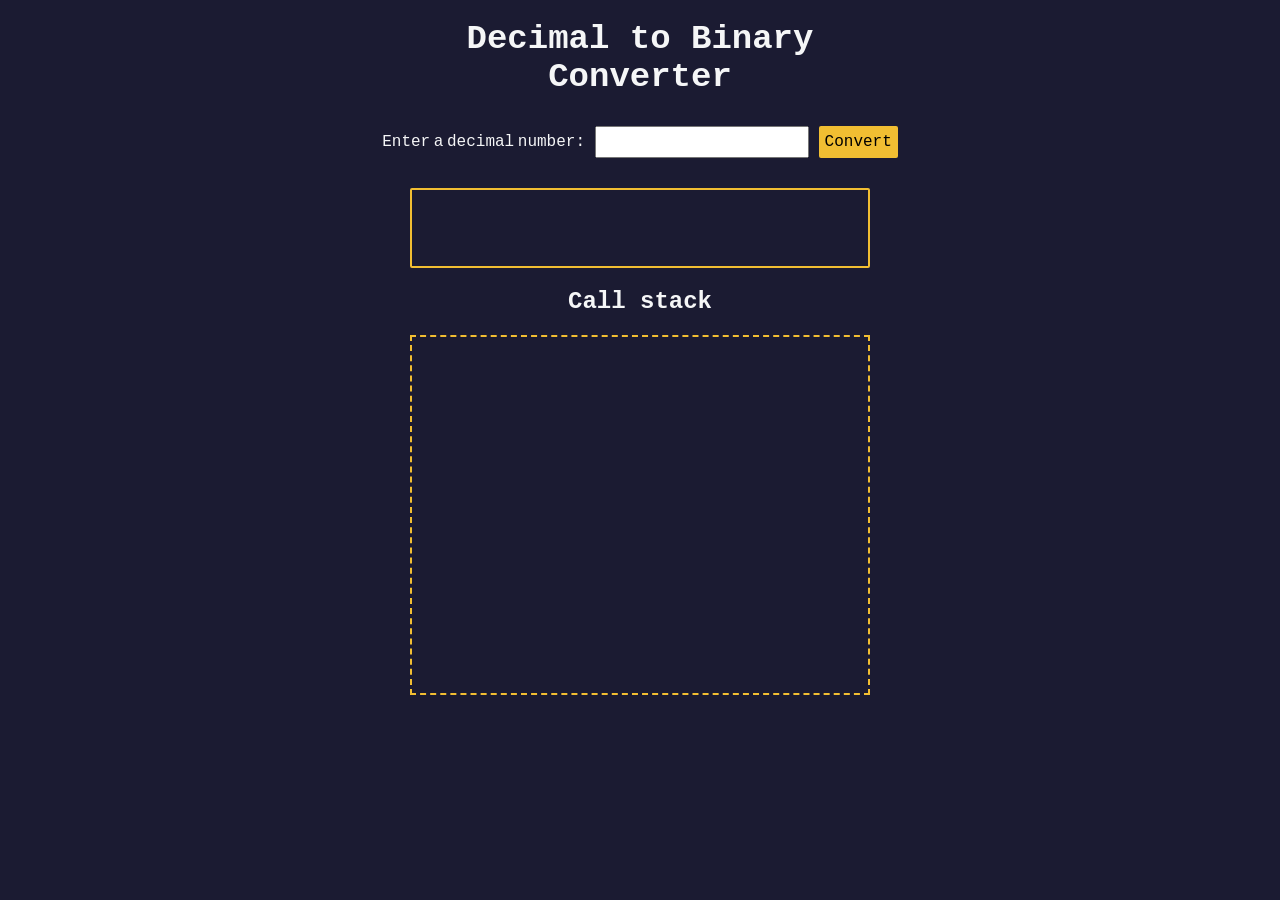
<file: Build  a decimal to binary converter/index.html>
<!DOCTYPE html>
<html lang="en">
  <head>
    <meta charset="UTF-8" />
    <meta http-equiv="X-UA-Compatible" content="IE=edge" />
    <meta name="viewport" content="width=device-width, initial-scale=1.0" />
    <title>Decimal to Binary Converter</title>
    <link rel="stylesheet" href="styles.css" />
  </head>
  <body>
    <h1>
      Decimal to Binary <br />
      Converter
    </h1>
    <section class="input-container">
      <label for="number-input">Enter a decimal number:</label>
      <input
        value=""
        type="number"
        name="decimal number input"
        id="number-input"
        class="number-input"
      />
      <button class="convert-btn" id="convert-btn">Convert</button>
    </section>
    <section class="output-container">
      <output id="result" for="number-input"></output>
      <h2>Call stack</h2>
      <div id="animation-container"></div>
    </section>
    <script src="script.js"></script>
  </body>
</html>
</file>
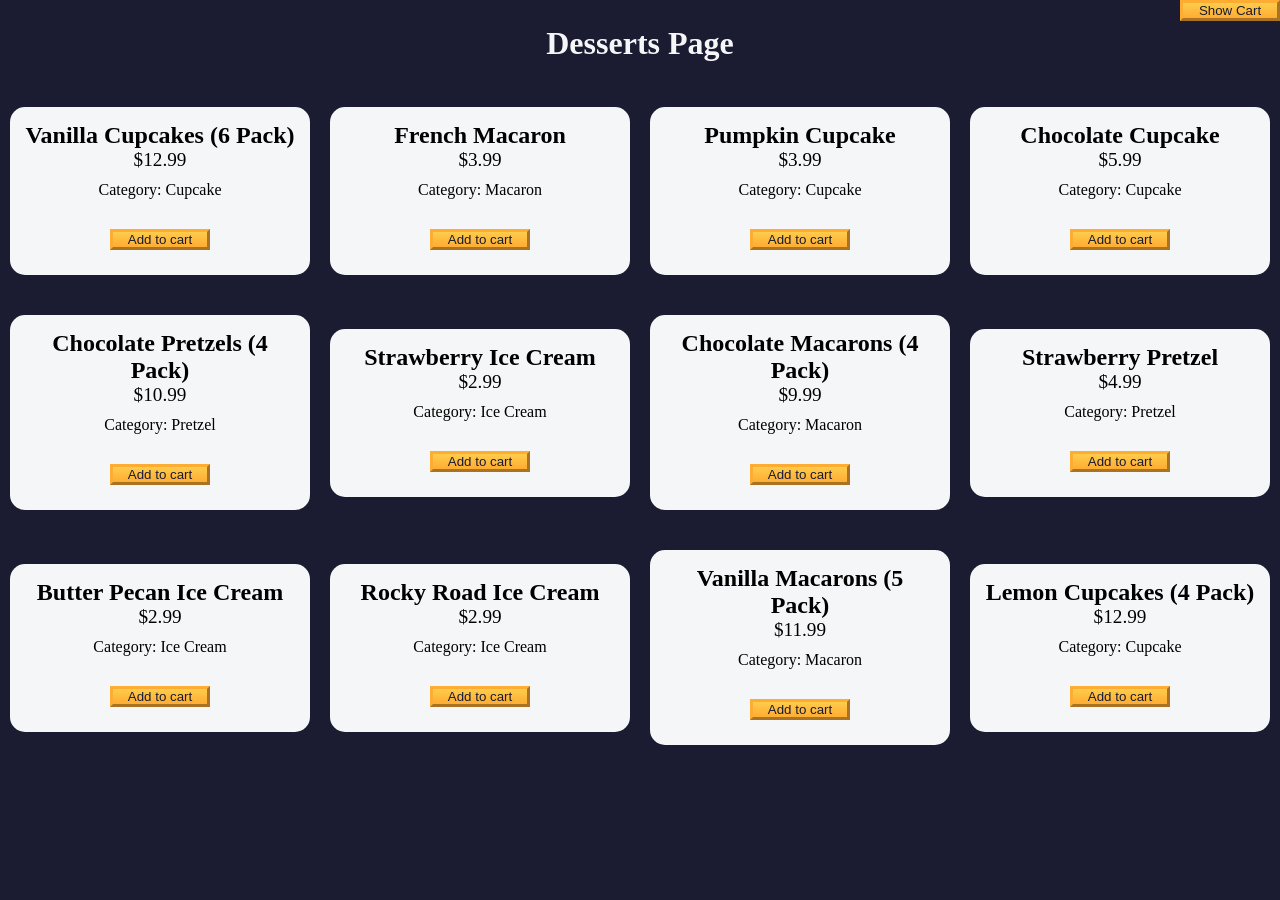
<file: shopping cart/index.html>
<!DOCTYPE html>
<html lang="en">
  <head>
    <meta charset="UTF-8" />
    <meta http-equiv="X-UA-Compatible" content="IE=edge" />
    <meta name="viewport" content="width=device-width, initial-scale=1.0" />
    <title>freeCodeCamp Shopping Cart</title>
    <link rel="stylesheet" href="./styles.css" />
  </head>
  <body>
    <header>
      <h1 class="title">Desserts Page</h1>
    </header>
    <main>
      <button id="cart-btn" type="button" class="btn">
        <span id="show-hide-cart">Show</span> Cart
      </button>
      <div id="cart-container">
        <button class="btn" id="clear-cart-btn">Clear Cart</button>
        <div id="products-container"></div>
        <p>Total number of items: <span id="total-items">0</span></p>
        <p>Subtotal: <span id="subtotal">$0</span></p>
        <p>Taxes: <span id="taxes">$0</span></p>
        <p>Total: <span id="total">$0</span></p>
      </div>
      <div id="dessert-card-container"></div>
    </main>
    <script src="./script.js"></script>
  </body>
</html>
</file>
<file: Build  a decimal to binary converter/styles.css>
*,
*::before,
*::after {
  box-sizing: border-box;
  margin: 0;
  padding: 0;
}

:root {
  --light-grey: #f5f6f7;
  --dark-blue: #1b1b32;
  --orange: #f1be32;
}

body {
  display: flex;
  flex-direction: column;
  align-items: center;
  font-family: Menlo, Consolas, Monaco, Liberation Mono, Lucida Console,
    monospace;
  font-size: 1.125rem;
  color: var(--light-grey);
  background-color: var(--dark-blue);
  padding: 0 4px;
}

h1 {
  font-size: 2.125rem;
  text-align: center;
  margin: 20px 0;
}

h2 {
  font-size: 1.5rem;
  text-align: center;
  margin: 20px 0;
}

.input-container {
  display: flex;
  flex-direction: column;
  gap: 10px;
  justify-content: center;
  align-items: center;
  width: clamp(320px, 50vw, 460px);
  margin: 10px auto;
}

.input-container label {
  white-space: nowrap;
  word-spacing: -6px;
}

.convert-btn {
  font-size: inherit;
  font-family: inherit;
  background-color: var(--orange);
  width: 100%;
  height: 2rem;
  padding: 0 6px;
  border: none;
  border-radius: 2px;
  cursor: pointer;
}

.number-input {
  font-size: inherit;
  padding: 0.3rem;
  width: 100%;
}

.output-container {
  margin-inline: auto;
  width: clamp(320px, 50vw, 460px);
}

#result {
  display: flex;
  align-items: center;
  justify-content: center;
  font-size: 2rem;
  text-align: center;
  min-height: 80px;
  margin-block-start: 20px;
  padding: 15px;
  border: 2px solid var(--orange);
  border-radius: 2px;
}

#animation-container {
  display: flex;
  flex-direction: column-reverse;
  justify-content: end;
  gap: 1rem;
  margin-block-end: 1rem;
  min-height: 40vh;
  border: 2px dashed var(--orange);
  padding: 1rem;
}

.animation-frame {
  font-family: -apple-system, BlinkMacSystemFont, avenir next, avenir, segoe ui,
    helvetica neue, helvetica, Cantarell, Ubuntu, roboto, noto, arial,
    sans-serif;
  padding: 15px 10px;
  border: 5px solid var(--orange);
  font-size: 1.2rem;
  text-align: center;
}

@media screen and (min-width: 36em) {
  body {
    font-size: 1rem;
  }

  .input-container {
    flex-direction: row;
    width: unset;
  }

  .number-input {
    width: unset;
  }
}
</file>
<file: shopping cart/styles.css>
*,
*::before,
*::after {
  margin: 0;
  padding: 0;
  box-sizing: border-box;
}

:root {
  --dark-grey: #1b1b32;
  --light-grey: #f5f6f7;
  --black: #000;
  --white: #fff;
  --grey: #3b3b4f;
  --golden-yellow: #fecc4c;
  --yellow: #ffcc4c;
  --gold: #feac32;
  --orange: #ffac33;
  --dark-orange: #f89808;
}

body {
  background-color: var(--dark-grey);
}

.title {
  color: var(--light-grey);
  text-align: center;
  margin: 25px 0;
}

#dessert-card-container {
  display: flex;
  flex-direction: column;
  flex-wrap: wrap;
  align-items: center;
}

.dessert-card {
  background-color: var(--light-grey);
  padding: 15px;
  text-align: center;
  border-radius: 15px;
  margin: 20px 10px;
}

.dessert-price {
  font-size: 1.2rem;
}

.btn {
  display: block;
  cursor: pointer;
  width: 100px;
  color: var(--dark-grey);
  background-color: var(--gold);
  background-image: linear-gradient(var(--golden-yellow), var(--orange));
  border-color: var(--gold);
  border-width: 3px;
}

.btn:hover {
  background-image: linear-gradient(var(--yellow), var(--dark-orange));
}

#cart-btn {
  position: absolute;
  top: 0;
  right: 0;
}

.add-to-cart-btn {
  margin: 30px auto 10px;
}

#cart-container {
  display: none;
  position: absolute;
  top: 60px;
  right: 0;
  background-color: var(--light-grey);
  width: 200px;
  height: 400px;
  border: 8px double var(--black);
  border-radius: 15px;
  text-align: center;
  font-size: 1.2rem;
  overflow-y: scroll;
}

.product {
  margin: 25px 0;
}

.product-count {
  display: inline-block;
  margin-right: 10px;
}

.product-category {
  margin: 10px 0;
}

@media (min-width: 768px) {
  #dessert-card-container {
    flex-direction: row;
  }

  .dessert-card {
    flex: 1 0 21%;
  }

  #cart-container {
    width: 300px;
  }
}
</file>
